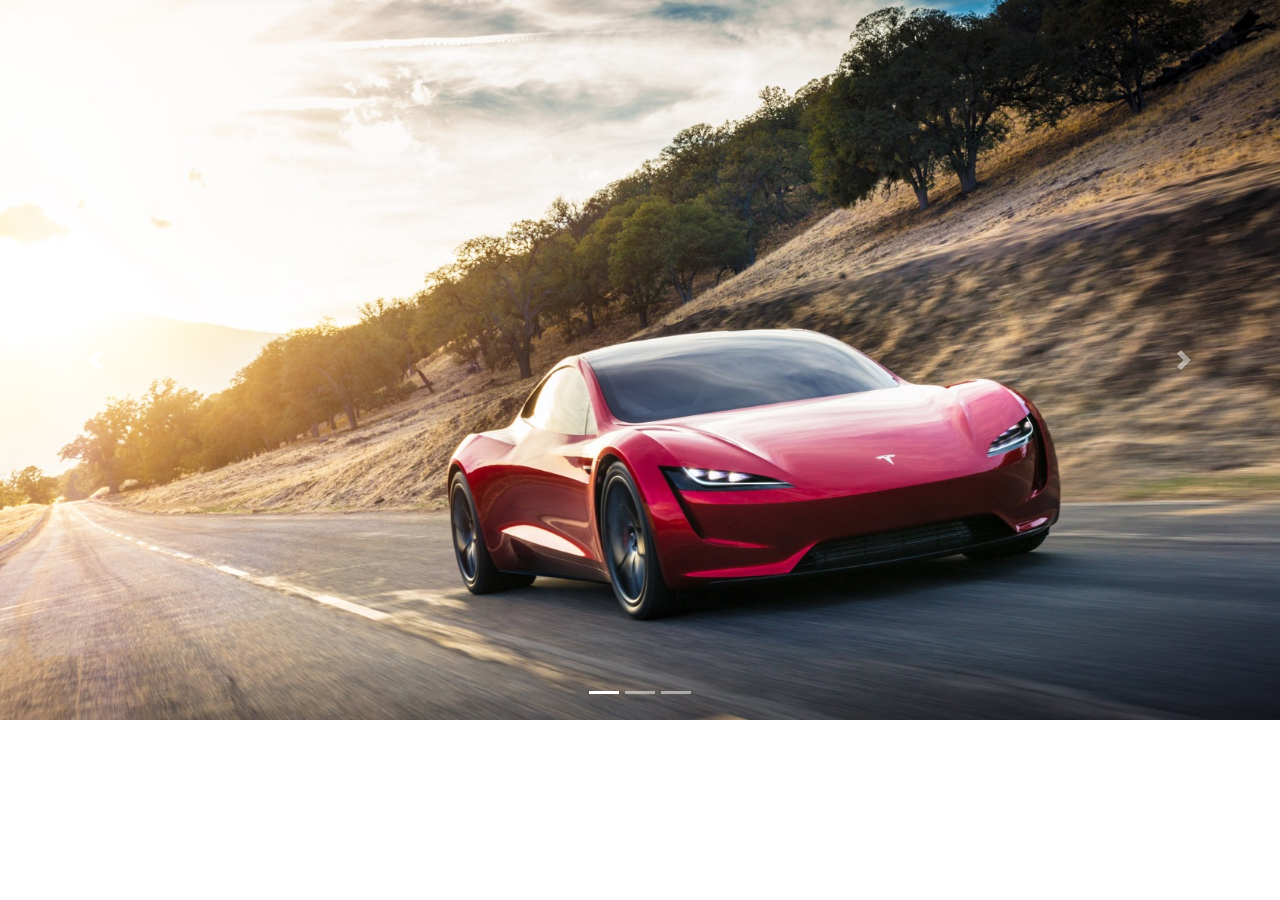
<file: tesla/pages/teste.html>
<!DOCTYPE html>
<html lang="en">
<head>
  <title>Bootstrap Example</title>
  <meta charset="utf-8">
  <meta name="viewport" content="width=device-width, initial-scale=1">
  <link rel="stylesheet" href="https://maxcdn.bootstrapcdn.com/bootstrap/4.4.1/css/bootstrap.min.css">
  <script src="https://ajax.googleapis.com/ajax/libs/jquery/3.5.1/jquery.min.js"></script>
  <script src="https://cdnjs.cloudflare.com/ajax/libs/popper.js/1.16.0/umd/popper.min.js"></script>
  <script src="https://maxcdn.bootstrapcdn.com/bootstrap/4.4.1/js/bootstrap.min.js"></script>
  <style>
  /* Make the image fully responsive */
  .carousel-inner img {
    width: 100%;
    height: 100%;
  }
  </style>
</head>
<body>

<div id="demo" class="carousel slide" data-ride="carousel">

  <!-- Indicators -->
  <ul class="carousel-indicators">
    <li data-target="#demo" data-slide-to="0" class="active"></li>
    <li data-target="#demo" data-slide-to="1"></li>
    <li data-target="#demo" data-slide-to="2"></li>
  </ul>
  
  <!-- The slideshow -->
  <div class="carousel-inner">
    <div class="carousel-item active">
      <img src="../img/roadster3.jpg" alt="Los Angeles" width="1100" height="500">
    </div>
    <div class="carousel-item">
      <img src="../img/roof.jpg" alt="Chicago" width="1100" height="500">
    </div>
    <div class="carousel-item">
      <img src="../img/roadster2.jpeg" alt="New York" width="1100" height="500">
    </div>
  </div>
  
  <!-- Left and right controls -->
  <a class="carousel-control-prev" href="#demo" data-slide="prev">
    <span class="carousel-control-prev-icon"></span>
  </a>
  <a class="carousel-control-next" href="#demo" data-slide="next">
    <span class="carousel-control-next-icon"></span>
  </a>
</div>

</body>
</html>
</file>
